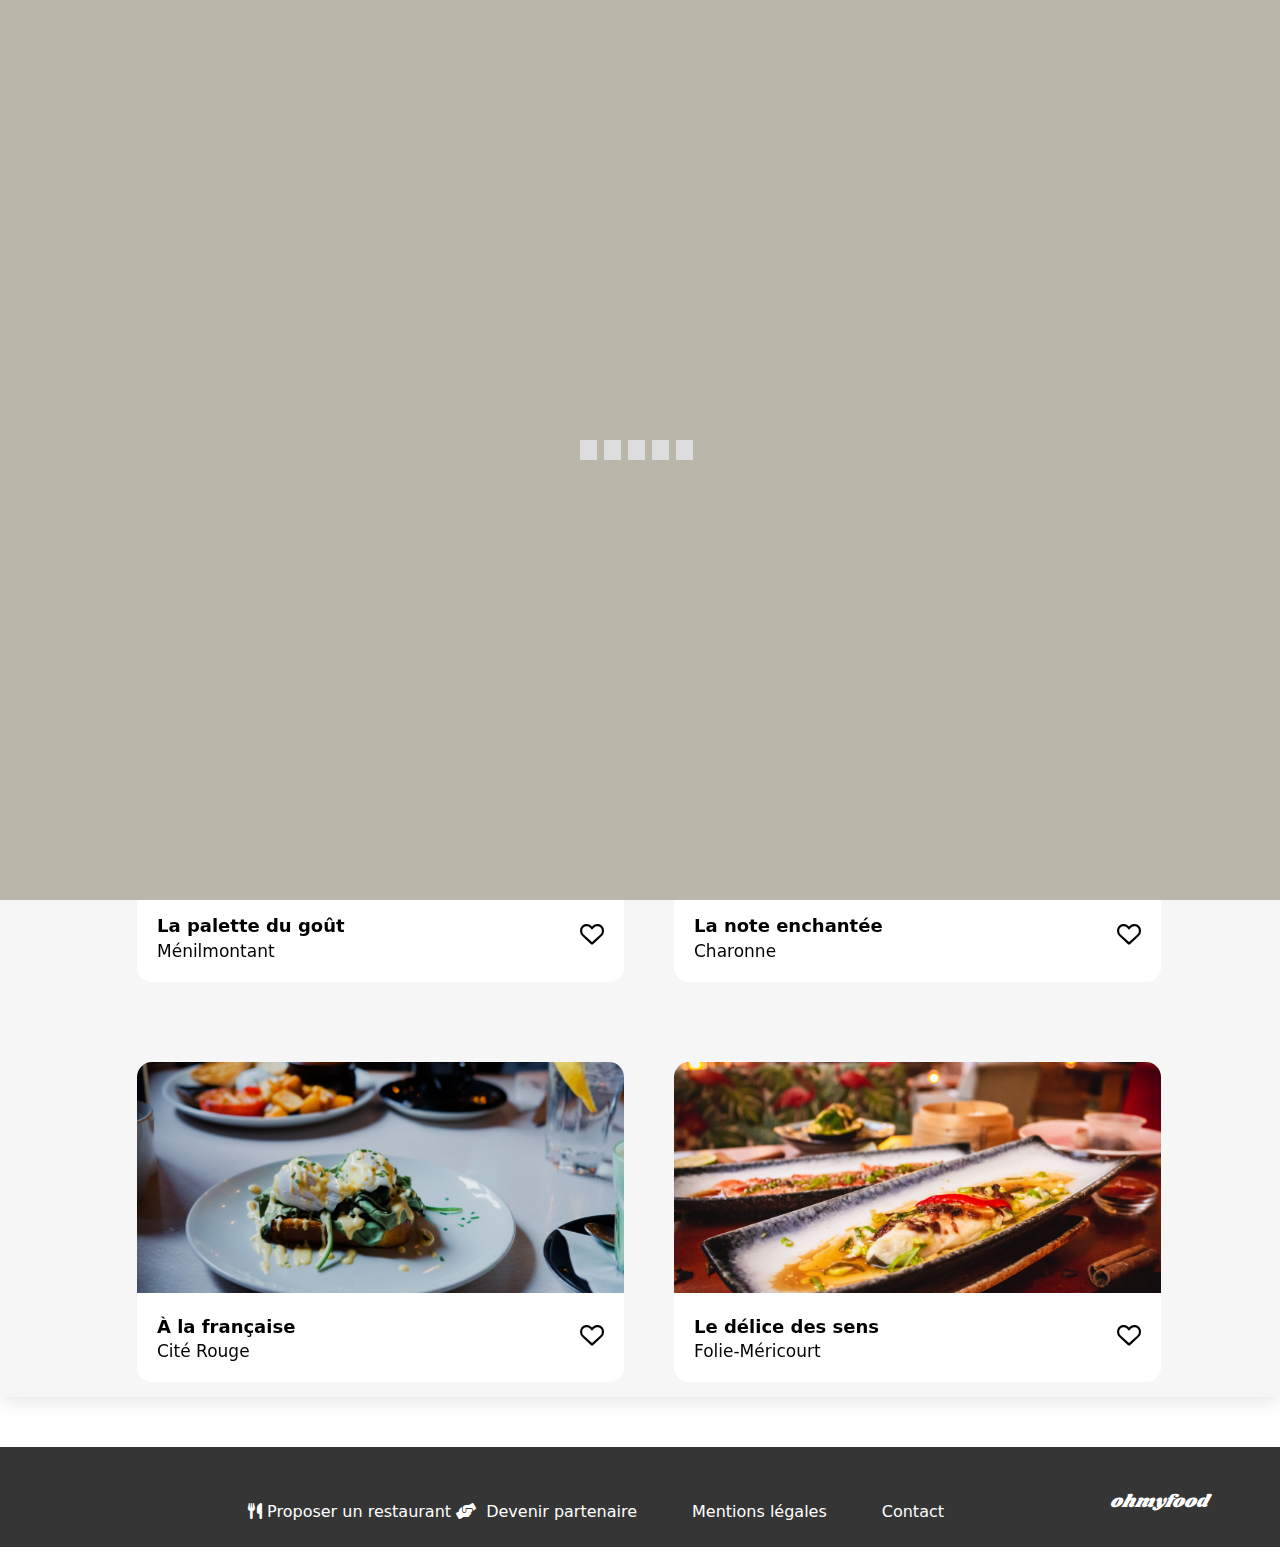
<file: index.html>
<!DOCTYPE html>
<html lang="fr">
    <head>
        <meta charset="UTF-8">
        <meta name="viewport" content="width=device-width, initial-scale=1.0">

        <title>Ohmyfood</title>
        <link rel="stylesheet" href="https://cdnjs.cloudflare.com/ajax/libs/font-awesome/6.0.0-beta3/css/all.min.css">
        
        <link rel="stylesheet" href="style/style.css">
    </head>
    <body>
        <div class="loader-wrapper">
            <div class="loader"></div>
          </div>
        <header>
         <section class="logo">
            <img src="images/logo/ohmyfood@2x.svg" alt="logo">
         </section>
         <section class="location">
           <h2> <i class="fa-solid fa-location-dot"></i>Paris, Belleville </h2> 
         </section>
        </header>
        <main class="first">
            <section class="info">
                <h1>Réservez le menu qui vous convient</h1>
                <p>Découvrez des restaurants d’exception, sélectionnés par nos soins.</p>
                <button>Explorer nos restaurants</button>
            </section>
            <section class="fonctionemment">
                <h1>Fonctionnement</h1>
                <div class="fonction-btn">
                <button><span>1</span><i class="fa-solid fa-mobile-screen-button"></i> Choisissez un restaurant</button>
                <button><span>2</span><i class="fa-solid fa-list"></i>Composez votre menu</button>
                <button><span>3</span><i class="fa-solid fa-store"></i>Dégustez au restaurant</button>
            </div>
            </section>
            <section class="restaurants">
                <h1>Restaurants</h1>
                <div class="card">
                <div class="click" onclick="window.location='la_palette_du_gout.html';">
                    
                        
                        <article >
                            <img src="images/restaurants/jay-wennington-N_Y88TWmGwA-unsplash.jpg" alt="La palette du goût"> 
                            <section class="new">
                                <h1>Nouveau</h1>
                            </section>
                            <section class="descript">
                        <section class="texting">
                            <h1>La palette du goût</h1>
                            <p>Ménilmontant </p>
                        </section>
                        <section class="coeur">
                            <input type="checkbox" id="coeurCheckbox1">
                            <label for="coeurCheckbox1" class="coeur-label" >
                                <i class="fa-solid fa-heart"></i>
                                <i class="fa-regular fa-heart "></i>
                            </label>
                        </section>
                            </section>
                        
                        
                    </article>
                </div>
                <div class="click" onclick="window.location='La_note_enchantée.html';">
                
                    
                        
                        <article >  
                            <img src="images/restaurants/stil-u2Lp8tXIcjw-unsplash.jpg" alt="La note enchantée">  
                            <section class="new">
                                <h1>Nouveau</h1>
                            </section>
                            <section class="descript">
                                <section class="texting">
                            <h1>La note enchantée</h1>
                            <p>Charonne</p>
                        </section>
                        <section class="coeur">
                            <input type="checkbox" id="coeurCheckbox2">
                            <label for="coeurCheckbox2" class="coeur-label" >
                                <i class="fa-solid fa-heart"></i>
                                <i class="fa-regular fa-heart"></i>   
                            </label>
                        </section>
                            </section>
                        
                    </article>
                </div>
               
                    <div class="click" onclick="window.location='a_la_française.html';">
                    
                    <article > 
                        <img src="images/restaurants/toa-heftiba-DQKerTsQwi0-unsplash.jpg" alt="À la française">
   
                        <section class="descript">
                            <section class="texting">
                            <h1>À la française</h1>
                            <p>Cité Rouge</p>
                        </section>
                        <section class="coeur">
                            <input type="checkbox" id="coeurCheckbox3">
                            <label for="coeurCheckbox3" class="coeur-label" >
                                <i class="fa-solid fa-heart"></i>
                                <i class="fa-regular fa-heart"></i>   
                            </label>
                        </section>
                        </section>
                    </article>
                </div>
            
                    <div class="click" onclick="window.location='Le_délice_des_sens.html';">
                    
                        
                   <article >  
                    <img src="images/restaurants/louis-hansel-shotsoflouis-qNBGVyOCY8Q-unsplash.jpg" alt="Le délice des sens">  
                    <section class="descript">
                        <section class="texting">
                            <h1>Le délice des sens</h1>
                            <p>Folie-Méricourt</p>
                        </section>
                        <section class="coeur">
                            <input type="checkbox" id="coeurCheckbox4">
                            <label for="coeurCheckbox4" class="coeur-label" >
                                <i class="fa-solid fa-heart"></i>
                                <i class="fa-regular fa-heart"></i>   
                            </label>
                        </section>
                    </section>
                    </article>
                </div>
            </div>
            </section>

        </main>
        <footer>
            <h1>ohmyfood</h1>
            <section class="footer-link">
            <a> <i class="fa-solid fa-utensils"></i>Proposer un restaurant</a>
            <a> <i class="fa-solid fa-handshake-angle"></i> Devenir partenaire</a>
            <a>Mentions légales</a>
            <a href="mailto:fouad.maouchi.96@gmail.com">Contact</a>
        </section>

        </footer>
    </body>
</html>
</file>
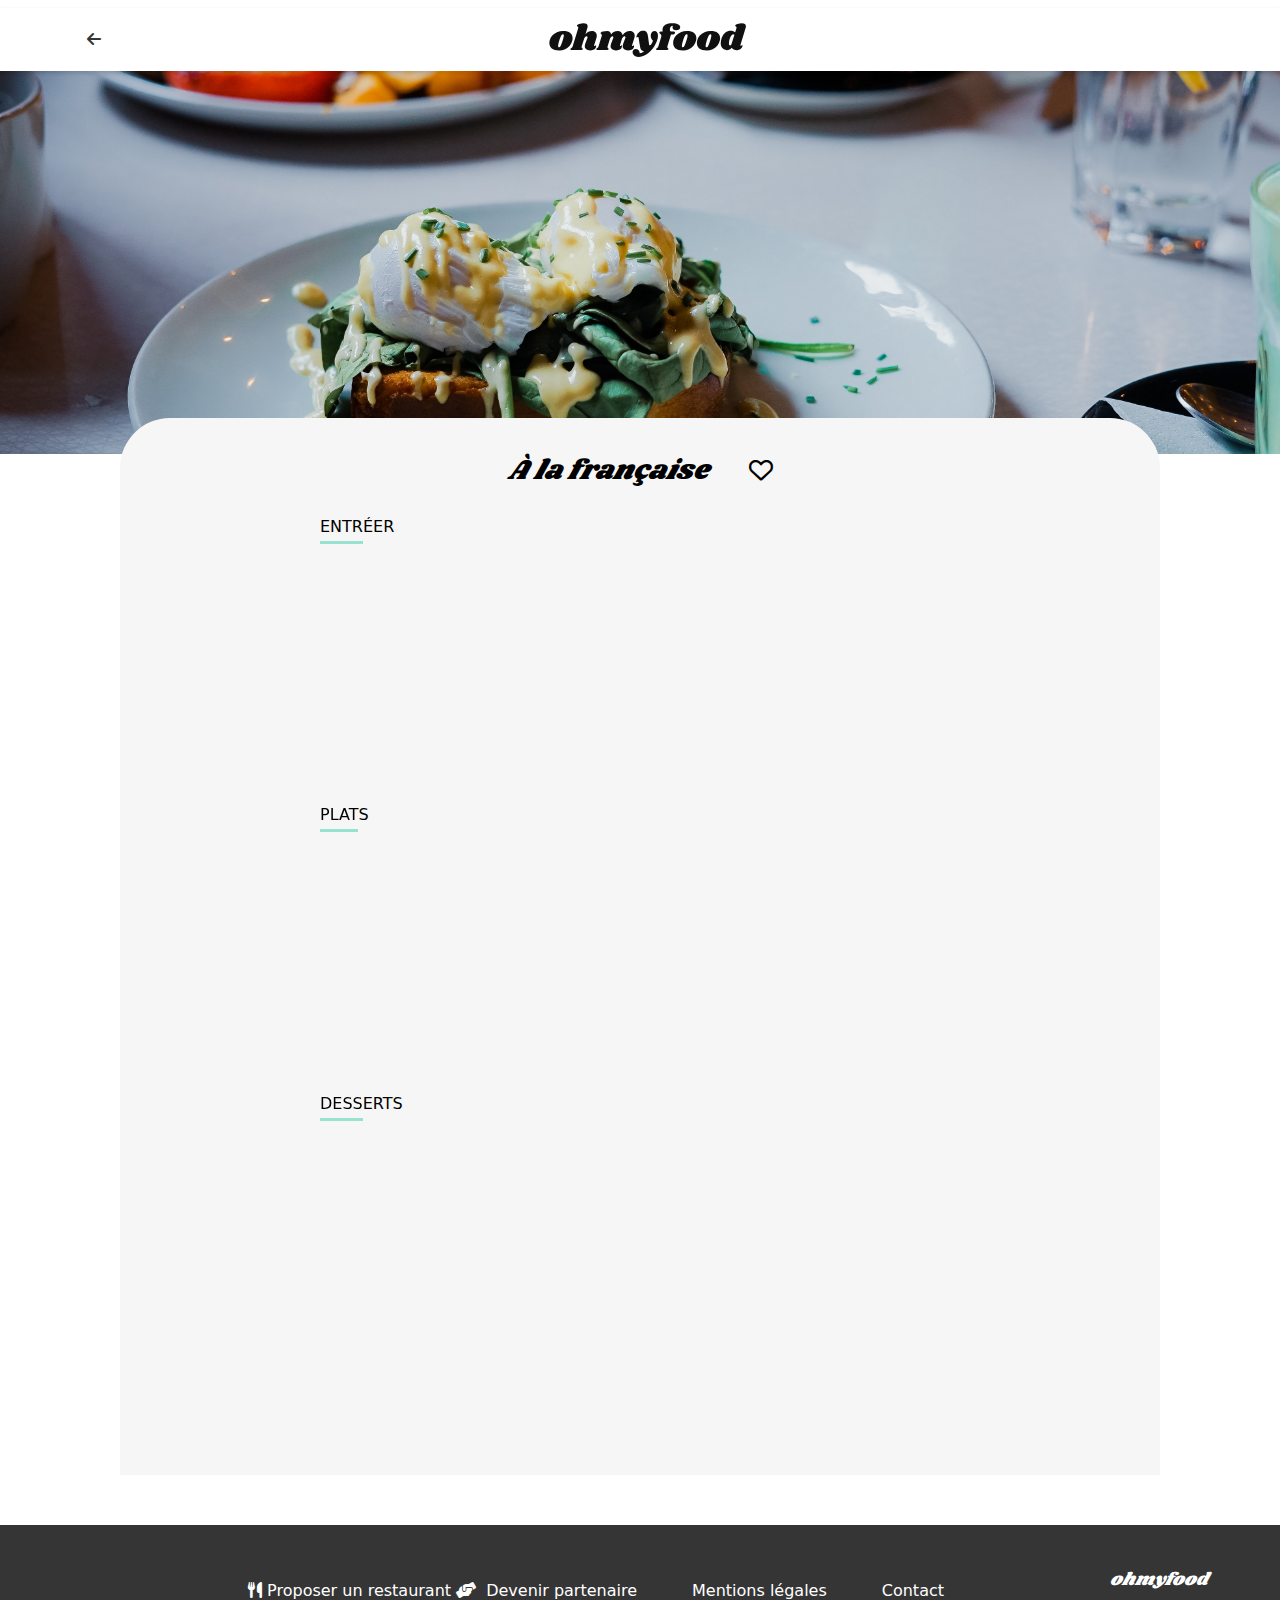
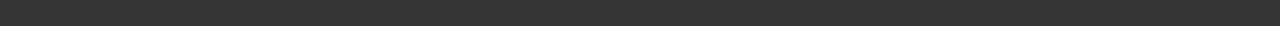
<file: a_la_française.html>
<!DOCTYPE html>
<html lang="fr">
    <head>
        <meta charset="UTF-8">
        <meta name="viewport" content="width=device-width, initial-scale=1.0">

        <title>À la française</title>
        <link rel="stylesheet" href="https://cdnjs.cloudflare.com/ajax/libs/font-awesome/6.0.0-beta3/css/all.min.css">
        <link rel="stylesheet" href="style/style.css">
    </head>
    <body>
        <header>
          <section class="logo">
            <a href="index.html"><i class="fa-solid fa-arrow-left"></i></a>
            <img src="images/logo/ohmyfood@2x.svg" alt="logo">
         </section>
         <section class="photo">
           <img src="images/restaurants/toa-heftiba-DQKerTsQwi0-unsplash.jpg" alt="photoo"> 
         </section>
        </header>
        <main class="menu">
          <section class="menu-name">
            <h1>À la française</h1>
            <div class="coeur">
              <input type="checkbox" id="coeurCheckbox3">
              <label for="coeurCheckbox3" class="coeur-label" >
                
                  <i class="fa-solid fa-heart"></i>
                  <i class="fa-regular fa-heart"></i>   
              </label>
            </div>
          </section>
            <section class="titree">
            <h2><span class="border"> ENTR</span>éer</h2>
            </section>
            <section class="plates">
                
              <article>
                
                <label for="menu-toggle" >
                  <input type="checkbox" id="menu-toggle">
                        <span class="texting">
                           <span class="h2text">Tartare de poulpe acidulé</span>
                            <span class="ptext">Aux zestes d'orange</span>
                        </span>
                        <span class="prix">
                            <span class="ptext">25€</span>
                            <span class="selected" id="selected1">
                                <i class="fa-solid fa-circle-check"></i>
                            </span>
                          
                    </span>
                </label>
            </article>
            
            
            
            
            
            <article>
                  
                  
                <label for="menu-toggle2">
                  <input type="checkbox" id="menu-toggle2">
                  <span class="texting">
                <span class="h2text">Velouté de légumes d'antan</span>
                <span class="ptext">Carotte, panais, topinambour</span>
              </span>
                <span class="prix" >
                <span class="ptext">35€ </span>
                <span class="selected" id="selected2">
                  <i class="fa-solid fa-circle-check"></i>
                </span>
              </span>
              
              
                </label>
              </article> 
              
                  <article>
                    
                 
                <label for="menu-toggle3">
                  <input type="checkbox" id="menu-toggle3">
                    <span class="texting">
                    <span class="h2text">Soupe à l'oignon</span>
                    <span class="ptext">Revisitée</span>
                </span>
                <span class="prix">
                    <span class="ptext">20€ </span>
                    <span class="selected" id="selected3">
                      <i class="fa-solid fa-circle-check"></i>
                    </span>
                </span>
                
                </label>
                  </article> 
            </section>
            <section class="titree">
              <h2><span class="border"> Plat</span>s</h2>
              </section>
            <section class="plates">
                
                 <article>
                  
                 
                <label for="menu-toggle4">
                  <input type="checkbox" id="menu-toggle4">
                  <span class="texting">
                  <span class="h2text">Coquilles Saint-Jacques</span>
                  <span class="ptext">Accompagnées d'une purée de panais</span>
                </span>
                <span class="prix">
                  <span class="ptext">40€</span>
                  <span class="selected" id="selected4">
                    <i class="fa-solid fa-circle-check"></i>
                  </span>
                </span>
                
                </label>
                </article> 
                <article>
                  
                 
                <label for="menu-toggle5">
                  <input type="checkbox" id="menu-toggle5">
                  <span class="texting">
                    <span class="h2text">Magret de canard</span>
                    <span class="ptext">Et parmentier de pommes de terre</span>
                  </span>
                  <span class="prix">
                    <span class="ptext">35€ </span>
                    <span class="selected" id="selected5" >
                      <i class="fa-solid fa-circle-check"></i>
                    </span>
                  </span>
                  
                </label>
                  </article> 
                  <article>
                    
                 
                <label for="menu-toggle6">
                  <input type="checkbox" id="menu-toggle6">
                    <span class="texting">
                    <span class="h2text">Pigeonneau d’Ille-et-Vilaine</span>
                    <span class="ptext">Sur son lit de gnocchis aux légumes</span>
                  </span>
                  <span class="prix">
                    <span class="ptext">44€</span>
                    <span class="selected" id="selected6" >
                      <i class="fa-solid fa-circle-check"></i>
                    </span>
                  </span>
                  
                </label>
                  </article> 
            </section>
            
            <section class="titree">
              <h2><span class="border"> Dess</span>erts</h2>
              </section>
            <section class="plates">
                
                    
                       <article>
                        
                 
                <label for="menu-toggle7">
                  <input type="checkbox" id="menu-toggle7">
                          <span class="texting">
                           <span class="h2text">Pétales de violettes glacés</span>
                             <span class="ptext">Et purée de noisettes</span>
                
                          </span>
                          <span class="prix">
                             <span class="ptext">18€</span>
                             <span class="selected" id="selected7" >
                              <i class="fa-solid fa-circle-check"></i>
                            </span>
                          </span>  
                          
                </label>
                        </article> 
                
                <article>
                  
                 
                <label for="menu-toggle8">
                  <input type="checkbox" id="menu-toggle8">
                  <span class="texting">
                    <span class="h2text">Fondant au chocolat</span>
                    <span class="ptext">Revisité</span>
                  </span>
                  <span class="prix">
                    <span class="ptext">22€</span>
                    <span class="selected" id="selected8" >
                      <i class="fa-solid fa-circle-check"></i>
                    </span>
                  </span> 
                  
                </label>
                  </article> 
                  <article>
                    
                 
                <label for="menu-toggle9">
                  <input type="checkbox" id="menu-toggle9">
                    <span class="texting">
                    <span class="h2text">Millefeuille croustillant</span>
                    <span class="ptext">Myrtilles et pâte d’amande</span>
                  </span>
                  <span class="prix">
                    <span class="ptext">23€</span>
                    <span class="selected" id="selected9" >
                      <i class="fa-solid fa-circle-check"></i>
                    </span>
                  </span>
                  
                  
                </label>
                  </article> 
                  <button>commander</button>
            </section>
            

        </main>
        <footer>
          <h1>ohmyfood</h1>
          <section class="footer-link">
          <a> <i class="fa-solid fa-utensils"></i>Proposer un restaurant</a>
          <a> <i class="fa-solid fa-handshake-angle"></i> Devenir partenaire</a>
          <a>Mentions légales</a>
          <a href="mailto:fouad.maouchi.96@gmail.com">Contact</a>

      </section>
        </footer>
    </body>
</html>
</file>
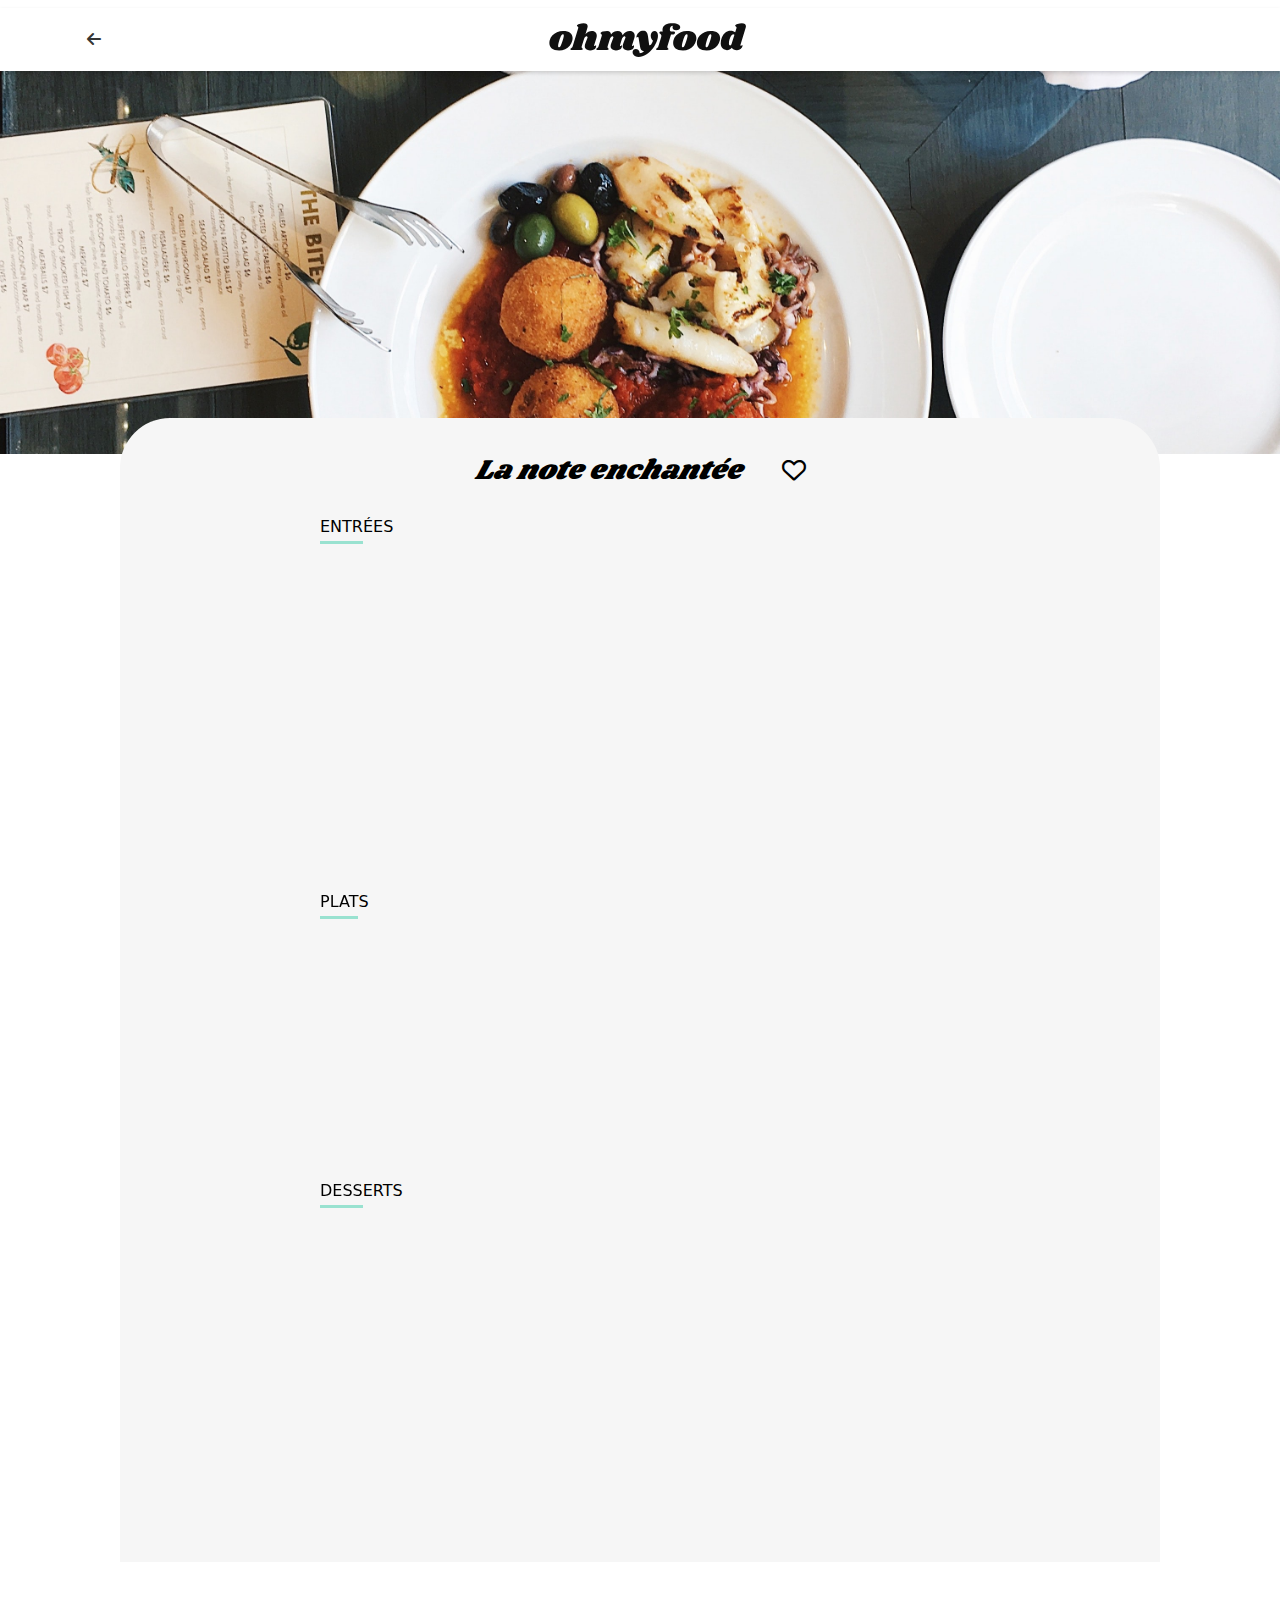
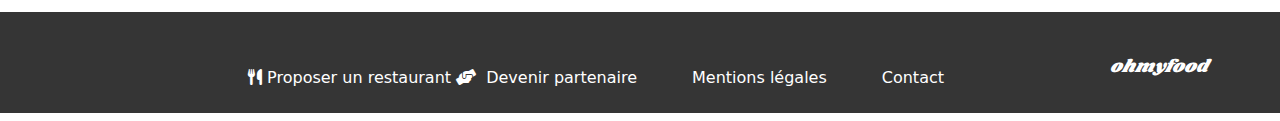
<file: La_note_enchantée.html>
<!DOCTYPE html>
<html lang="fr">
    <head>
        <meta charset="UTF-8">
        <meta name="viewport" content="width=device-width, initial-scale=1.0">

        <title>La Note enchantée</title>
        <link rel="stylesheet" href="https://cdnjs.cloudflare.com/ajax/libs/font-awesome/6.0.0-beta3/css/all.min.css">
        
        <link rel="stylesheet" href="style/style.css">
    </head>
    <body>
        <header>
          <section class="logo">
            <a href="index.html"><i class="fa-solid fa-arrow-left"></i></a>
            <img src="images/logo/ohmyfood@2x.svg" alt="logo">
         </section>
         <section class="photo">
           <img src="images/restaurants/stil-u2Lp8tXIcjw-unsplash.jpg" alt="photoo"> 
         </section>
        </header>
        <main class="menu">
          <section class="menu-name">
            <h1>La note enchantée</h1>
            <div class="coeur">
              <input type="checkbox" id="coeurCheckbox2">
              <label for="coeurCheckbox2" class="coeur-label" >
                  <i class="fa-solid fa-heart"></i>
                  <i class="fa-regular fa-heart"></i>   
              </label>
            </div>
          </section>
            <section class="titree">
            <h2><span class="border"> Entr</span>ées</h2>
            </section>
            <section class="plates">
                
                 <article>
                  
                 
                <label for="menu-toggle">
                  <input type="checkbox" id="menu-toggle">
                    <span class="texting">
                  <span class="h2text">Ravioles de foie gras</span>
                  <span class="ptext">Accompagnées de leur crème à la truffe</span>
                </span>
                  <span class="prix">
                  <span class="ptext">25€ </span>
                  <span class="selected" id="selected1" >
                    <i class="fa-solid fa-circle-check"></i>
                  </span>
                </span>
                
                </label>
                </article> 
                <article>
                  
                 
                <label for="menu-toggle2">
                  <input type="checkbox" id="menu-toggle2">
                  <span class="texting">
                <span class="h2text">Caviar osciètre</span>
                <span class="ptext">Sur blini à la farine de blé noir</span>
              </span>
                <span class="prix">
                <span class="ptext">35€ </span>
                <span class="selected" id="selected2">
                  <i class="fa-solid fa-circle-check"></i>
                </span>
              </span>
              
                </label>
              </article> 
              
                  <article>
                    
                 
                <label for="menu-toggle3">
                  <input type="checkbox" id="menu-toggle3">
                    <span class="texting">
                    <span class="h2text">Homard et espuma de potiron</span>
                    <span class="ptext">Marinés aux zestes d'orange</span>
                </span>
                <span class="prix">
                    <span class="ptext">20€ </span>
                    <span class="selected" id="selected3" >
                      <i class="fa-solid fa-circle-check"></i>
                    </span>
                </span>
                
                </label>
                  </article> 
                  <article>
                    
                 
                <label for="menu-toggle4">
                  <input type="checkbox" id="menu-toggle4">
                    <span class="texting">
                    <span class="h2text">Foie gras de canard cuit entier</span>
                    <span class="ptext">Confiture de figue et pain toasté</span>
                </span>
                <span class="prix">
                    <span class="ptext">35€ </span>
                    <span class="selected" id="selected4" >
                      <i class="fa-solid fa-circle-check"></i>
                    </span>
                </span>
                
                </label>
                  </article> 
            </section>
            <section class="titree">
              <h2><span class="border"> Plat</span>s</h2>
              </section>
            <section class="plates">
                
                 <article>
                  
                 
                <label for="menu-toggle5">
                  <input type="checkbox" id="menu-toggle5">
                  <span class="texting">
                  <span class="h2text">Noix de coquilles Saint-Jacques</span>
                  <span class="ptext">Sur lit de purée de céleri-rave</span>
                </span>
                <span class="prix">
                  <span class="ptext">40€</span>
                  <span class="selected" id="selected5">
                    <i class="fa-solid fa-circle-check"></i>
                  </span>
                </span>
                
                </label>
                </article> 
                <article>
                 
                <label for="menu-toggle6">
                  <input type="checkbox" id="menu-toggle6">
                  <span class="texting">
                    <span class="h2text">Langoustine poêlée</span>
                    <span class="ptext">Purée de patate douce</span>
                  </span>
                  <span class="prix">
                    <span class="ptext">35€ </span>
                    <span class="selected" id="selected6">
                      <i class="fa-solid fa-circle-check"></i>
                    </span>
                  </span>
                  
                </label>
                  </article> 
                  <article>
                    
                 
                <label for="menu-toggle7">
                  <input type="checkbox" id="menu-toggle7">
                    <span class="texting">
                    <span class="h2text">Mijoté de queue de bœuf</span>
                    <span class="ptext">Et riz sauvage aux zestes de citron</span>
                  </span>
                  <span class="prix">
                    <span class="ptext">44€</span>
                    <span class="selected" id="selected7">
                      <i class="fa-solid fa-circle-check"></i>
                    </span>
                  </span>
                  
                </label>
                  </article> 
            </section>
            
            <section class="titree">
              <h2><span class="border"> Dess</span>erts</h2>
              </section>
            <section class="plates">
                
                    
                       <article>
                       
                 
                <label for="menu-toggle8">
                  <input type="checkbox" id="menu-toggle8">
                          <span class="texting">
                           <span class="h2text">Macaron noisette et chocolat</span>
                             <span class="ptext">Glace au caramel brun et sel de Guérande</span>
                
                          </span>
                          <span class="prix">
                             <span class="ptext">18€</span>
                             <span class="selected" id="selected8">
                              <i class="fa-solid fa-circle-check"></i>
                            </span> 
                          </span> 
                          
                </label>
                        </article> 
                
                <article>
                 
                 
                <label for="menu-toggle9">
                  <input type="checkbox" id="menu-toggle9">
                  <span class="texting">
                    <span class="h2text">Baba au rhum revisité</span>
                    <span class="ptext">Avec son coulis de citron</span>
                  </span>
                  <span class="prix">
                    <span class="ptext">22€</span>
                    <span class="selected"  id="selected9">
                      <i class="fa-solid fa-circle-check"></i>
                    </span>
                  </span> 
                  
                </label>
                  </article> 
                  <article>
                   
                 
                    <label for="menu-toggle10">
                      <input type="checkbox" id="menu-toggle10">
                    <span class="texting">
                    <span class="h2text">Tarte au citron meringuée</span>
                    <span class="ptext">Déstructurée</span>
                  </span>
                  <span class="prix">
                    <span class="ptext">23€</span>
                    <span class="selected" id="selected10" >
                      <i class="fa-solid fa-circle-check"></i>
                    </span>
                  </span>
                  
                    </label>
                  </article> 
                  <button>commander</button>
            </section>
            

        </main>
        <footer>
          <h1>ohmyfood</h1>
          <section class="footer-link">
          <a> <i class="fa-solid fa-utensils"></i>Proposer un restaurant</a>
          <a> <i class="fa-solid fa-handshake-angle"></i> Devenir partenaire</a>
          <a>Mentions légales</a>
          <a href="mailto:fouad.maouchi.96@gmail.com">Contact</a>

      </section>
        </footer>
    </body>
</html>
</file>
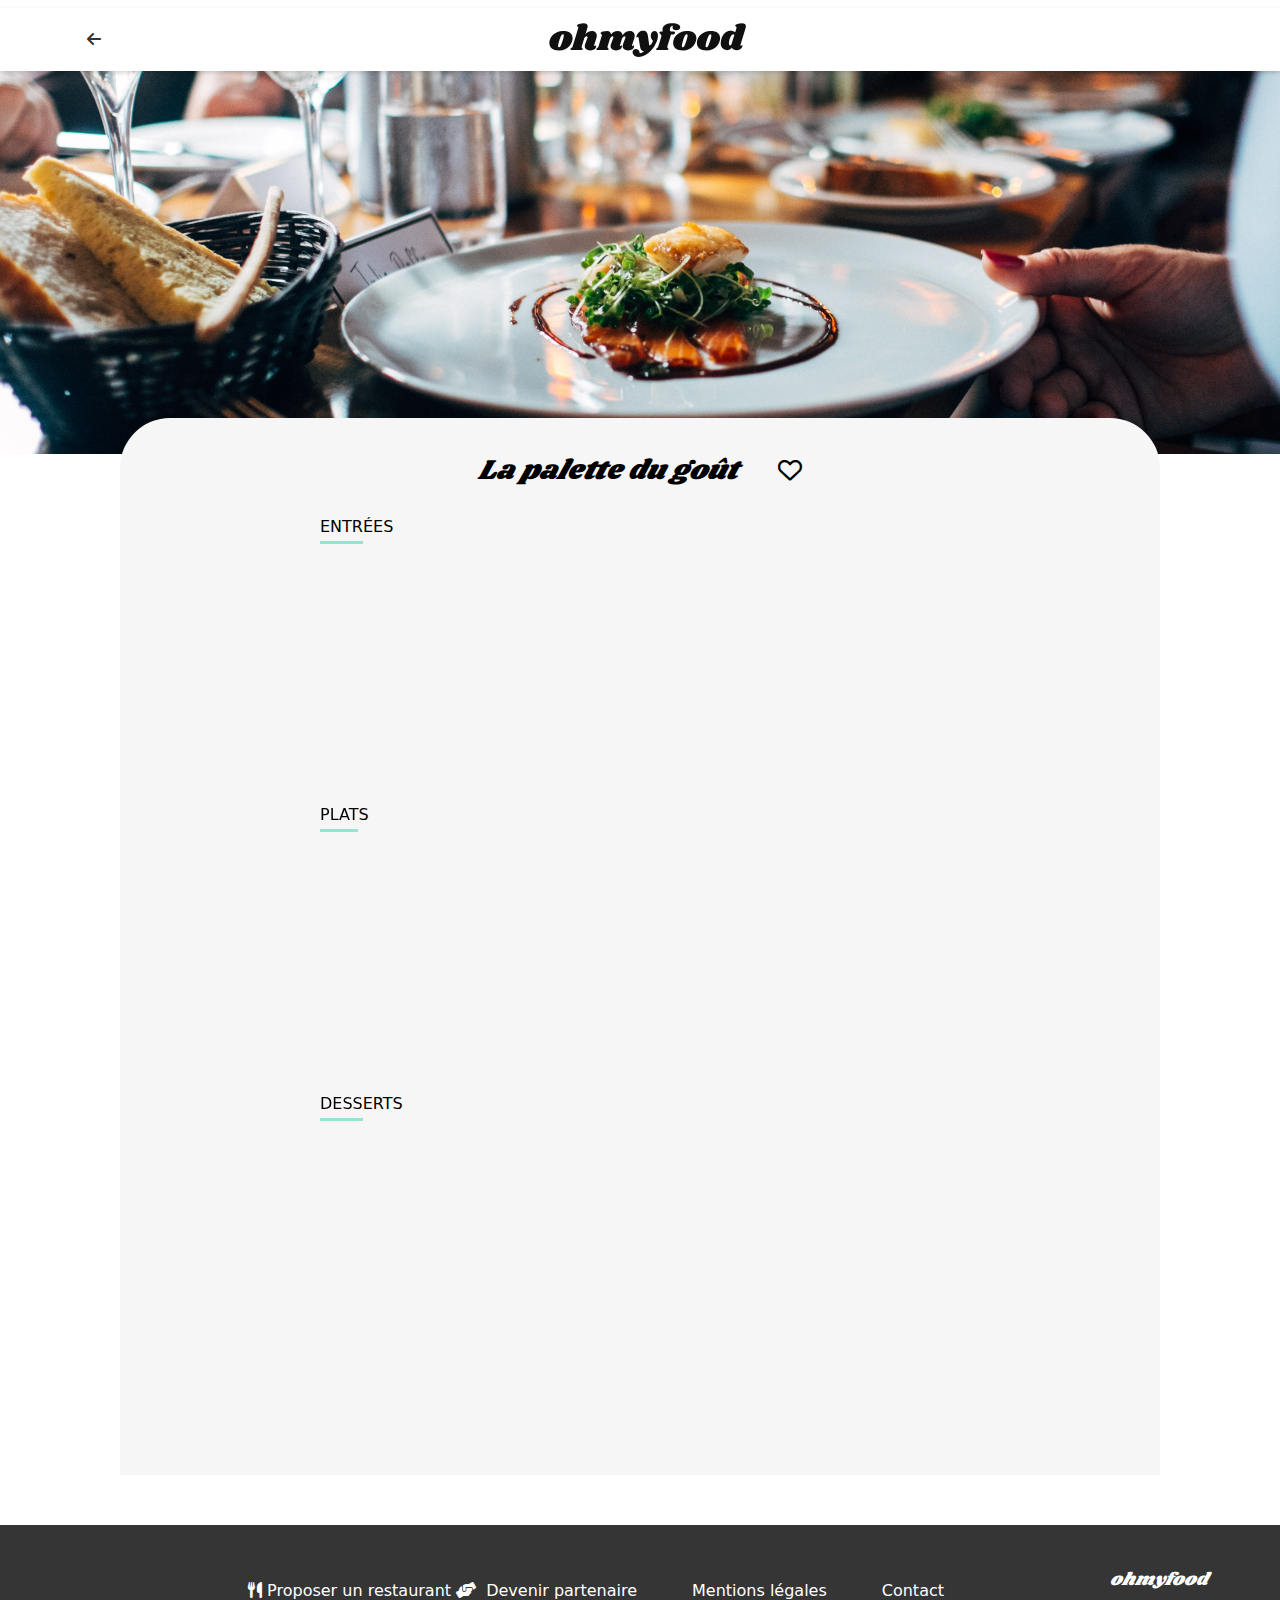
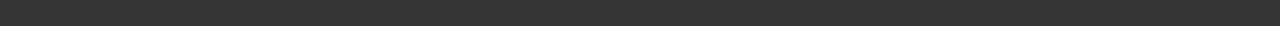
<file: la_palette_du_gout.html>
<!DOCTYPE html>
<html lang="fr">
    <head>
        <meta charset="UTF-8">
        <meta name="viewport" content="width=device-width, initial-scale=1.0">

        <title>La palette du goût        </title>
        <link rel="stylesheet" href="https://cdnjs.cloudflare.com/ajax/libs/font-awesome/6.0.0-beta3/css/all.min.css">
        <link rel="stylesheet" href="style/style.css">
    </head>
    <body>
        <header>
          <section class="logo">
            <a href="index.html"><i class="fa-solid fa-arrow-left"></i></a>
            <img src="images/logo/ohmyfood@2x.svg" alt="logo">
         </section>
         <section class="photo">
           <img src="images/restaurants/jay-wennington-N_Y88TWmGwA-unsplash.jpg" alt="photoo"> 
         </section>
        </header>
        <main class="menu">
          <section class="menu-name">
            <h1>La palette du goût</h1>
            <div class="coeur">
              <input type="checkbox" id="coeurCheckbox1">
              <label for="coeurCheckbox1" class="coeur-label" >
                  <i class="fa-solid fa-heart"></i>
                  <i class="fa-regular fa-heart "></i>
              </label>
            </div>
          </section>
            <section class="titree" >
            <h2><span class="border"> Entr</span>ées</h2>
            </section>
            <section class="plates">
              <article>
              
                 
                <label for="menu-toggle"> 
                  <input type="checkbox" id="menu-toggle">
                  <span class="texting">
                    <span class="h2text">Fricassée d'escargots</span>
                    <span class="ptext">Au piment d'Espelette </span>
                  </span>
                
              
                <span class="prix">
                <span class="ptext">25€ </span>
                <span class="selected" id="selected1" >
                  <i class="fa-solid fa-circle-check"></i>
                </span>
  
              </span> 
              
               </label> 
              </article>
                <article>
                  
                  <label for="menu-toggle2">
                    <input type="checkbox" id="menu-toggle2">
                    <span class="texting">
                  <span class="h2text">Foie gras de canard mi-cuit</span>
                <span class="ptext">Et ses copeaux de truffe noire</span>
                  </span>
                <span class="prix">
                <span class="ptext">35€ </span>
                <span class="selected"  id="selected2">
                  <i class="fa-solid fa-circle-check"></i>
                </span>
              </span>
              
            </label>

              </article> 
              
              <article>
                  
                  
                <label for="menu-toggle3">
                  <input type="checkbox" id="menu-toggle3">
                  <span class="texting">
                <span class="h2text">Œuf au plat</span>
                <span class="ptext">Assaisonné à la truffe sur lit de caviar                </span>
              </span>
                <span class="prix" >
                <span class="ptext">20€ </span>
                <span class="selected" id="selected3">
                  <i class="fa-solid fa-circle-check"></i>
                </span>
              </span>
              
              
                </label>
              </article> 
              
                  
            </section>
            <section class="titree">
              <h2><span class="border"> Plat</span>s</h2>
              </section>
            <section class="plates">
                
                 <article>
                  
                 
                <label for="menu-toggle4">
                  <input type="checkbox" id="menu-toggle4">
                  <span class="texting">
                  <span class="h2text">Filet de bœuf aux herbes</span>
                  <span class="ptext">Accompagné de sa ribambelle de légumes</span>
                </span>
                <span class="prix">
                  <span class="ptext">40€</span>
                  <span class="selected" id="selected4">
                    <i class="fa-solid fa-circle-check"></i>
                  </span>
                </span>
                
                </label>
                </article> 
                <article>
                  
                 
                <label for="menu-toggle5">
                  <input type="checkbox" id="menu-toggle5">
                  <span class="texting">
                    <span class="h2text">Parmentier de queue de bœuf</span>
                    <span class="ptext">À la truffe noire sur sa purée de panais</span>
                  </span>
                  <span class="prix">
                    <span class="ptext">35€ </span>
                    <span class="selected" id="selected5" >
                      <i class="fa-solid fa-circle-check"></i>
                    </span>
                  </span>
                  
                </label>
                  </article> 
                  <article>
                    
                 
                <label for="menu-toggle6">
                  <input type="checkbox" id="menu-toggle6">
                    <span class="texting">
                    <span class="h2text">Filet de turbot</span>
                    <span class="ptext">Aux agrumes</span>
                  </span>
                  <span class="prix">
                    <span class="ptext">44€</span>
                    <span class="selected" id="selected6" >
                      <i class="fa-solid fa-circle-check"></i>
                    </span>
                  </span>
                  
                </label>
                  </article> 
            </section>
            
            <section class="titree">
              <h2><span class="border"> Dess</span>erts</h2>
              </section>
            <section class="plates">
                
                    
                       <article>
                        
                 
                <label for="menu-toggle7">
                  <input type="checkbox" id="menu-toggle7">
                          <span class="texting">
                           <span class="h2text">Paris-Brest</span>
                             <span class="ptext">Revisité</span>
                
                          </span>
                          <span class="prix">
                             <span class="ptext">18€</span>
                             <span class="selected" id="selected7" >
                              <i class="fa-solid fa-circle-check"></i>
                            </span>
                          </span>  
                          
                </label>
                        </article> 
                
                <article>
                  
                 
                <label for="menu-toggle8">
                  <input type="checkbox" id="menu-toggle8">
                  <span class="texting">
                    <span class="h2text">Macaron au chocolat d'exception                     </span>
                    <span class="ptext">Et glace à la vanille de Madagascar                    </span>
                  </span>
                  <span class="prix">
                    <span class="ptext">22€</span>
                    <span class="selected" id="selected8" >
                      <i class="fa-solid fa-circle-check"></i>
                    </span>
                  </span> 
                  
                </label>
                  </article> 
                  <article>
                    
                 
                <label for="menu-toggle9">
                  <input type="checkbox" id="menu-toggle9">
                    <span class="texting">
                    <span class="h2text">Mousse au chocolat </span>
                    <span class="ptext">Au piment d'Espelette et à la truffe noire</span>
                  </span>
                  <span class="prix">
                    <span class="ptext">23€</span>
                    <span class="selected" id="selected9" >
                      <i class="fa-solid fa-circle-check"></i>
                    </span>
                  </span>
                  
                  
                </label>
                  </article> 
                  <button>commander</button>
            </section>
            

        </main>
        <footer>
          <h1>ohmyfood</h1>
          <section class="footer-link">
          <a> <i class="fa-solid fa-utensils"></i>Proposer un restaurant</a>
          <a> <i class="fa-solid fa-handshake-angle"></i> Devenir partenaire</a>
          <a>Mentions légales</a>
          <a href="mailto:fouad.maouchi.96@gmail.com">Contact</a>

      </section>
        </footer>
    </body>
</html>
</file>
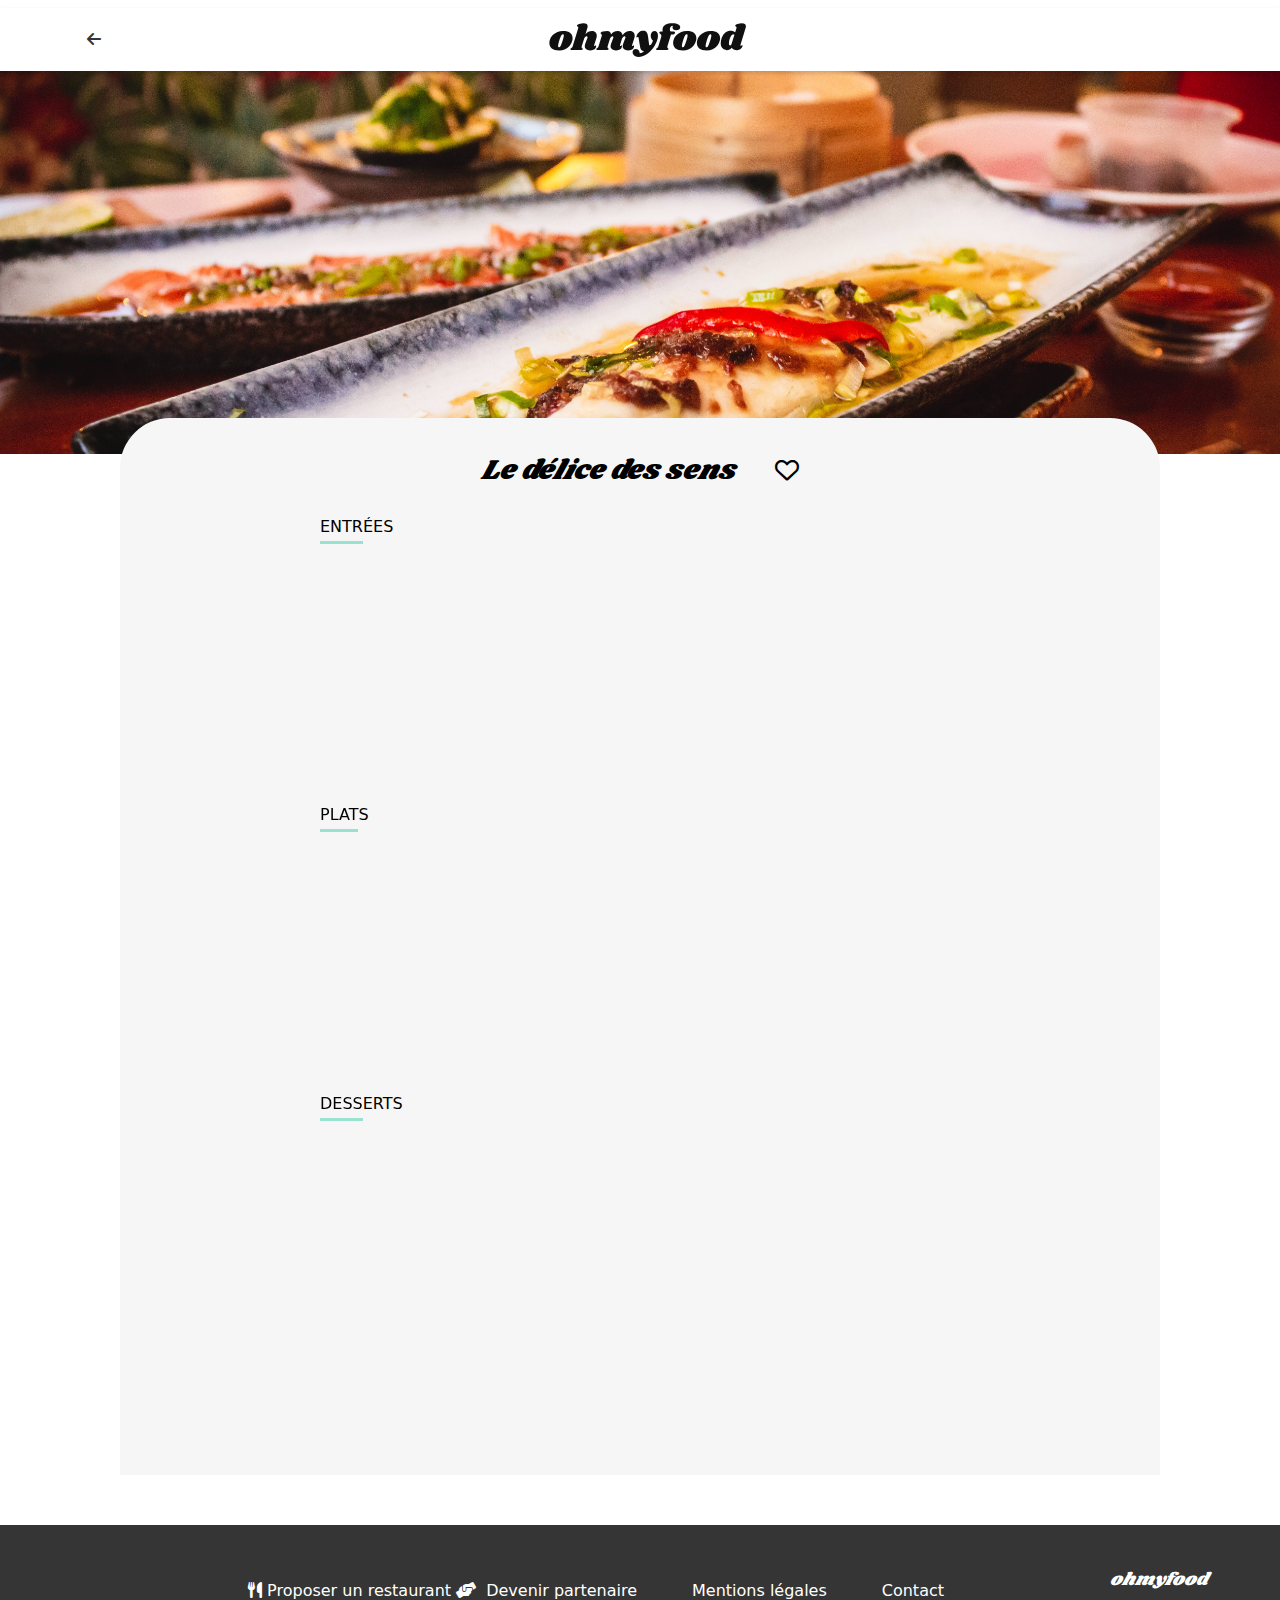
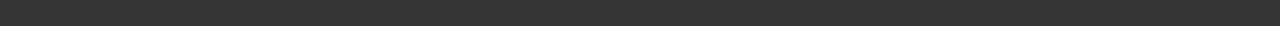
<file: Le_délice_des_sens.html>
<!DOCTYPE html>
<html lang="fr">
    <head>
        <meta charset="UTF-8">
        <meta name="viewport" content="width=device-width, initial-scale=1.0">

        <title>Le délice des sens</title>
        <link rel="stylesheet" href="https://cdnjs.cloudflare.com/ajax/libs/font-awesome/6.0.0-beta3/css/all.min.css">
        <link rel="stylesheet" href="style/style.css">
    </head>
    <body>
        <header>
          <section class="logo">
            <a href="index.html"><i class="fa-solid fa-arrow-left"></i></a>
            <img src="images/logo/ohmyfood@2x.svg" alt="logo">
         </section>
         <section class="photo">
           <img src="images/restaurants/louis-hansel-shotsoflouis-qNBGVyOCY8Q-unsplash.jpg" alt="photoo"> 
         </section>
        </header>
        <main class="menu">
          <section class="menu-name">
            <h1>Le délice des sens</h1>
            <div class="coeur">
              <input type="checkbox" id="coeurCheckbox4">
              <label for="coeurCheckbox4" class="coeur-label" >
                  <i class="fa-solid fa-heart"></i>
                  <i class="fa-regular fa-heart"></i>   
              </label>
            </div>
          </section>
            <section class="titree">
            <h2><span class="border"> Entr</span>ées</h2>
            </section>
            <section class="plates">
                
              <article>
              
                 
                <label for="menu-toggle"> 
                  <input type="checkbox" id="menu-toggle">
                  <span class="texting">
                    <span class="h2text">Tartare de thon</span>
                    <span class="ptext">Assaisonné au yuzu</span>
                  </span>
                
              
                <span class="prix">
                <span class="ptext">25€ </span>
                <span class="selected" id="selected1" >
                  <i class="fa-solid fa-circle-check"></i>
                </span>
  
              </span> 
              
               </label> 
              </article>
                <article>
                  
                  <label for="menu-toggle2">
                    <input type="checkbox" id="menu-toggle2">
                    <span class="texting">
                  <span class="h2text">Bouchée de homard croustillant</span>
                <span class="ptext">Et sa farandole de petits légumes</span>
                  </span>
                <span class="prix">
                <span class="ptext">35€ </span>
                <span class="selected"  id="selected2">
                  <i class="fa-solid fa-circle-check"></i>
                </span>
              </span>
              
            </label>

              </article> 
              
              <article>
                  
                  
                <label for="menu-toggle3">
                  <input type="checkbox" id="menu-toggle3">
                  <span class="texting">
                <span class="h2text">Velouté de cèpes</span>
                <span class="ptext">Aux truffes</span>
              </span>
                <span class="prix" >
                <span class="ptext">20€ </span>
                <span class="selected" id="selected3">
                  <i class="fa-solid fa-circle-check"></i>
                </span>
              </span>
              
              
                </label>
              </article> 
              
                  
            </section>
            <section class="titree">
              <h2><span class="border"> Plat</span>s</h2>
              </section>
            <section class="plates">
                
                 <article>
                  
                 
                <label for="menu-toggle4">
                  <input type="checkbox" id="menu-toggle4">
                  <span class="texting">
                  <span class="h2text">Poulet rôti aux herbes de Provence</span>
                  <span class="ptext">Et sa crème de truffe</span>
                </span>
                <span class="prix">
                  <span class="ptext">40€</span>
                  <span class="selected" id="selected4">
                    <i class="fa-solid fa-circle-check"></i>
                  </span>
                </span>
                
                </label>
                </article> 
                <article>
                  
                 
                <label for="menu-toggle5">
                  <input type="checkbox" id="menu-toggle5">
                  <span class="texting">
                    <span class="h2text">Langouste rôtie</span>
                    <span class="ptext">Et ses légumes de saison</span>
                  </span>
                  <span class="prix">
                    <span class="ptext">35€ </span>
                    <span class="selected" id="selected5" >
                      <i class="fa-solid fa-circle-check"></i>
                    </span>
                  </span>
                  
                </label>
                  </article> 
                  <article>
                    
                 
                <label for="menu-toggle6">
                  <input type="checkbox" id="menu-toggle6">
                    <span class="texting">
                    <span class="h2text">Côte de bœuf Angus</span>
                    <span class="ptext">Et sa purée de panais</span>
                  </span>
                  <span class="prix">
                    <span class="ptext">44€</span>
                    <span class="selected" id="selected6" >
                      <i class="fa-solid fa-circle-check"></i>
                    </span>
                  </span>
                  
                </label>
                  </article> 
            </section>
            
            <section class="titree">
              <h2><span class="border"> Dess</span>erts</h2>
              </section>
            <section class="plates">
                
                    
                       <article>
                        
                 
                <label for="menu-toggle7">
                  <input type="checkbox" id="menu-toggle7">
                          <span class="texting">
                           <span class="h2text">Farandole de desserts</span>
                             <span class="ptext">Du chef</span>
                
                          </span>
                          <span class="prix">
                             <span class="ptext">18€</span>
                             <span class="selected" id="selected7" >
                              <i class="fa-solid fa-circle-check"></i>
                            </span>
                          </span>  
                          
                </label>
                        </article> 
                
                <article>
                  
                 
                <label for="menu-toggle8">
                  <input type="checkbox" id="menu-toggle8">
                  <span class="texting">
                    <span class="h2text">Crème brulée</span>
                    <span class="ptext">Revisitée</span>
                  </span>
                  <span class="prix">
                    <span class="ptext">22€</span>
                    <span class="selected" id="selected8" >
                      <i class="fa-solid fa-circle-check"></i>
                    </span>
                  </span> 
                  
                </label>
                  </article> 
                  <article>
                    
                 
                <label for="menu-toggle9">
                  <input type="checkbox" id="menu-toggle9">
                    <span class="texting">
                    <span class="h2text">Tiramisu</span>
                    <span class="ptext">À la noisette</span>
                  </span>
                  <span class="prix">
                    <span class="ptext">23€</span>
                    <span class="selected" id="selected9" >
                      <i class="fa-solid fa-circle-check"></i>
                    </span>
                  </span>
                  
                  
                </label>
                  </article> 
                  <button>commander</button>
            </section>
            

        </main>
        <footer>
          <h1>ohmyfood</h1>
          <section class="footer-link">
          <a> <i class="fa-solid fa-utensils"></i>Proposer un restaurant</a>
          <a> <i class="fa-solid fa-handshake-angle"></i> Devenir partenaire</a>
          <a>Mentions légales</a>
          <a href="mailto:fouad.maouchi.96@gmail.com">Contact</a>

      </section>
        </footer>
    </body>
</html>
</file>
<file: style/style.css>
@import url("https://fonts.googleapis.com/css2?family=Shrikhand&display=swap");
:root {
  --primair-color:#9356DC;
  --secondair-color:#FF79DA;
  --tertiaire-color:#99E2D0;
}

img {
  width: 100%;
  height: auto;
  max-width: 100%;
  max-height: 100%;
  height: 231px;
}

h1 {
  line-height: 28.13px;
  font-family: system-ui, -apple-system, BlinkMacSystemFont, "Segoe UI", Roboto, Oxygen, Ubuntu, Cantarell, "Open Sans", "Helvetica Neue", sans-serif;
  font-size: 24px;
  font-weight: 700;
}

p {
  line-height: 21.09px;
  font-family: system-ui, -apple-system, BlinkMacSystemFont, "Segoe UI", Roboto, Oxygen, Ubuntu, Cantarell, "Open Sans", "Helvetica Neue", sans-serif;
  font-size: 18px;
  font-weight: 300;
}

body, html {
  font-family: system-ui, -apple-system, BlinkMacSystemFont, "Segoe UI", Roboto, Oxygen, Ubuntu, Cantarell, "Open Sans", "Helvetica Neue", sans-serif;
}
body .loader-wrapper, html .loader-wrapper {
  position: fixed;
  margin: 0px;
  top: 0;
  left: 0;
  width: 100%;
  height: 100%;
  background-color: #bbb6aa;
  display: flex;
  justify-content: center;
  align-items: center;
  z-index: 9999;
  animation: hideLoader 3s linear forwards;
}
body .loader, html .loader {
  display: block;
  width: 120px;
  height: 20px;
  -webkit-mask: linear-gradient(90deg, #000 70%, rgba(0, 0, 0, 0) 0) 0/20%;
  background: linear-gradient(#000 0 0, #000 120%) 0/0% no-repeat, #ddd;
  animation: l4 3s steps(6);
}
@keyframes l4 {
  99% {
    background-size: 100%;
  }
  100% {
    display: none;
  }
}
@keyframes hideLoader {
  0% {
    opacity: 1;
  }
  100% {
    display: none;
    opacity: 0;
    z-index: -1;
    background-color: white;
  }
}
body header, html header {
  display: flex;
  flex-direction: column;
  justify-content: center;
  text-align: center;
}
body header .logo, html header .logo {
  display: flex;
  height: 63px;
  width: 100%;
  align-items: center;
  justify-content: center;
  box-shadow: 0px 2px 4px 0px rgba(0, 0, 0, 0.1490196078);
  z-index: 2;
}
body header .logo img, html header .logo img {
  width: 197px;
  height: 36px;
}
body header .logo a, html header .logo a {
  margin-right: 60px;
  margin-left: -60px;
  color: #353535;
}
body header .location, html header .location {
  background-color: #EAEAEA;
  font-family: system-ui, -apple-system, BlinkMacSystemFont, "Segoe UI", Roboto, Oxygen, Ubuntu, Cantarell, "Open Sans", "Helvetica Neue", sans-serif;
  color: #353535;
  height: 50px;
  font-size: 13px;
  line-height: 18.75px;
  box-shadow: 0px 4px 4px 0px rgba(0, 0, 0, 0.2509803922);
  z-index: 1;
}
body header .location i, html header .location i {
  padding-right: 12px;
}
body .info, html .info {
  background-color: #F6F6F6;
  display: flex;
  flex-direction: column;
  align-items: center;
  text-align: center;
  padding: 25px;
}
body .info p, html .info p {
  color: #353535;
}
body .info h1, html .info h1 {
  width: 275px;
}
body .info button, html .info button {
  color: white;
  font-family: system-ui, -apple-system, BlinkMacSystemFont, "Segoe UI", Roboto, Oxygen, Ubuntu, Cantarell, "Open Sans", "Helvetica Neue", sans-serif;
  font-size: 16px;
  font-weight: 500;
  border: 0px;
  border-radius: 25px;
  padding: 10px 20px 10px 20px;
  margin-top: 15px;
  margin-bottom: 15px;
  background-image: linear-gradient(to bottom, #FF79DA, #9356DC);
  filter: drop-shadow(0px 4px 10px rgba(0, 0, 0, 0.25));
}
body .info button:hover, html .info button:hover {
  background-image: linear-gradient(to bottom, #FF94E5, #A979E5);
  filter: drop-shadow(0px 6px 12px rgba(0, 0, 0, 0.4));
}
body .fonctionemment, html .fonctionemment {
  width: 100%;
  display: flex;
  flex-direction: column;
  justify-content: center;
}
body .fonctionemment .fonction-btn, html .fonctionemment .fonction-btn {
  width: 100%;
  flex-direction: column;
}
body .fonctionemment .fonction-btn button, html .fonctionemment .fonction-btn button {
  display: flex;
  justify-content: flex-start;
  align-items: center;
  font-family: system-ui, -apple-system, BlinkMacSystemFont, "Segoe UI", Roboto, Oxygen, Ubuntu, Cantarell, "Open Sans", "Helvetica Neue", sans-serif;
  font-size: 16px;
  font-weight: 550;
  color: black;
  background-color: #F6F6F6;
  width: 90%;
  border: 0px;
  border-radius: 25px;
  padding: 20px;
  margin: 20px;
  filter: drop-shadow(0px 4px 10px rgba(0, 0, 0, 0.25));
}
body .fonctionemment .fonction-btn button span, html .fonctionemment .fonction-btn button span {
  background-color: var(--primair-color);
  border: 0px;
  border-radius: 100%;
  padding: 15px;
  margin-left: -35px;
  margin-right: 90px;
  color: white;
}
body .fonctionemment .fonction-btn button i, html .fonctionemment .fonction-btn button i {
  width: 18px;
  height: 17.91px;
  margin-left: -60px;
  margin-right: 30px;
  font-size: 18px;
  color: #7E7E7E;
}
body .fonctionemment .fonction-btn button .fa-store, html .fonctionemment .fonction-btn button .fa-store {
  color: var(--primair-color);
}
body .restaurants, html .restaurants {
  background-color: #F6F6F6;
  display: flex;
  flex-direction: column;
  padding: 20px;
  gap: 18px;
  filter: drop-shadow(0px 4px 10px rgba(0, 0, 0, 0.1));
}
body .restaurants .card, html .restaurants .card {
  position: relative;
}
body .restaurants .card .click, html .restaurants .card .click {
  text-decoration: none;
  background-color: white;
  color: black;
  border: 0px;
  border-radius: 15px;
  margin: 15px 9px 15px 9px;
}
body .restaurants .card .click img, html .restaurants .card .click img {
  width: 100%;
  border-radius: 15px 15px 0px 0px;
}
body .restaurants .card .click article, html .restaurants .card .click article {
  background-color: white;
  display: flex;
  flex-direction: column;
  border-radius: 15px;
  width: 100%;
  position: relative;
}
body .restaurants .card .click article .new, html .restaurants .card .click article .new {
  display: flex;
  justify-content: center;
  position: absolute;
  padding: 0px;
  background-color: var(--tertiaire-color);
  width: 26%;
  height: 29px;
  border-radius: 2px;
  box-shadow: 0px 2px 4px 0px rgba(0, 0, 0, 0.1490196078);
  margin: 2% 0% 0% 70%;
}
body .restaurants .card .click article .new h1, html .restaurants .card .click article .new h1 {
  margin: 0px;
  color: #008766;
  font-size: 14px;
  font-family: system-ui, -apple-system, BlinkMacSystemFont, "Segoe UI", Roboto, Oxygen, Ubuntu, Cantarell, "Open Sans", "Helvetica Neue", sans-serif;
}
body .restaurants .card .click article .descript, html .restaurants .card .click article .descript {
  display: flex;
  flex-direction: row;
  justify-content: space-between;
  padding: 20px 20px 20px 20px;
}
body .restaurants .card .click article .descript h1, html .restaurants .card .click article .descript h1 {
  margin: 0px;
  font-size: 18px;
}
body .restaurants .card .click article .descript p, html .restaurants .card .click article .descript p {
  margin: 0px;
  font-size: 17px;
}
body .restaurants .card .click article .descript input[type=checkbox], html .restaurants .card .click article .descript input[type=checkbox] {
  display: none;
}
body .restaurants .card .click article .descript .coeur, html .restaurants .card .click article .descript .coeur {
  cursor: pointer;
  display: inline-block;
  margin-top: 10px;
}
body .restaurants .card .click article .descript .fa-regular, html .restaurants .card .click article .descript .fa-regular {
  font-size: 24px;
  animation: live 3s forwards;
}
body .restaurants .card .click article .descript .fa-solid, html .restaurants .card .click article .descript .fa-solid {
  display: none;
  font-size: 24px;
  color: transparent;
  background-image: radial-gradient(circle, #FF79DA 0%, #9356DC 100%);
  -webkit-background-clip: text;
  background-clip: text;
  animation: live 3s forwards;
}
@keyframes live {
  0% {
    opacity: 0;
  }
  100% {
    opacity: 1;
  }
}
body .restaurants .card .click article .descript #coeurCheckbox1:checked ~ label .fa-solid,
body .restaurants .card .click article .descript #coeurCheckbox2:checked ~ label .fa-solid,
body .restaurants .card .click article .descript #coeurCheckbox3:checked ~ label .fa-solid,
body .restaurants .card .click article .descript #coeurCheckbox4:checked ~ label .fa-solid, html .restaurants .card .click article .descript #coeurCheckbox1:checked ~ label .fa-solid,
html .restaurants .card .click article .descript #coeurCheckbox2:checked ~ label .fa-solid,
html .restaurants .card .click article .descript #coeurCheckbox3:checked ~ label .fa-solid,
html .restaurants .card .click article .descript #coeurCheckbox4:checked ~ label .fa-solid {
  display: block;
}
body .restaurants .card .click article .descript #coeurCheckbox1:checked ~ label .fa-regular,
body .restaurants .card .click article .descript #coeurCheckbox2:checked ~ label .fa-regular,
body .restaurants .card .click article .descript #coeurCheckbox3:checked ~ label .fa-regular,
body .restaurants .card .click article .descript #coeurCheckbox4:checked ~ label .fa-regular, html .restaurants .card .click article .descript #coeurCheckbox1:checked ~ label .fa-regular,
html .restaurants .card .click article .descript #coeurCheckbox2:checked ~ label .fa-regular,
html .restaurants .card .click article .descript #coeurCheckbox3:checked ~ label .fa-regular,
html .restaurants .card .click article .descript #coeurCheckbox4:checked ~ label .fa-regular {
  display: none;
}
body .menu, html .menu {
  display: flex;
  flex-direction: column;
  padding: 10px;
  position: relative;
  margin-top: -40px;
  background-color: #F6F6F6;
  border-radius: 50px 50px 0px 0px;
}
body .menu h2, html .menu h2 {
  font-size: 16px;
  font-weight: 300;
}
body .menu .titree h2, html .menu .titree h2 {
  text-transform: uppercase;
}
body .menu .menu-name, html .menu .menu-name {
  display: flex;
  flex-direction: row;
  justify-content: space-between;
  align-items: center;
}
body .menu .menu-name h1, html .menu .menu-name h1 {
  font-family: "Shrikhand";
  font-style: italic;
  font-size: 28px;
  font-weight: 400;
}
body .menu .menu-name .coeur, html .menu .menu-name .coeur {
  cursor: pointer;
  display: inline-block;
}
body .menu .menu-name input[type=checkbox], html .menu .menu-name input[type=checkbox] {
  display: none;
}
body .menu .menu-name .fa-regular, html .menu .menu-name .fa-regular {
  font-size: 24px;
  animation: live 3s forwards;
}
body .menu .menu-name .fa-solid, html .menu .menu-name .fa-solid {
  display: none;
  font-size: 24px;
  color: transparent;
  background-image: radial-gradient(circle, #FF79DA 0%, #9356DC 100%);
  -webkit-background-clip: text;
  background-clip: text;
  animation: live 3s forwards;
}
@keyframes live {
  0% {
    opacity: 0;
  }
  100% {
    opacity: 1;
  }
}
body .menu .menu-name #coeurCheckbox1:checked ~ label .fa-solid,
body .menu .menu-name #coeurCheckbox2:checked ~ label .fa-solid,
body .menu .menu-name #coeurCheckbox3:checked ~ label .fa-solid,
body .menu .menu-name #coeurCheckbox4:checked ~ label .fa-solid, html .menu .menu-name #coeurCheckbox1:checked ~ label .fa-solid,
html .menu .menu-name #coeurCheckbox2:checked ~ label .fa-solid,
html .menu .menu-name #coeurCheckbox3:checked ~ label .fa-solid,
html .menu .menu-name #coeurCheckbox4:checked ~ label .fa-solid {
  display: block;
}
body .menu .menu-name #coeurCheckbox1:checked ~ label .fa-regular,
body .menu .menu-name #coeurCheckbox2:checked ~ label .fa-regular,
body .menu .menu-name #coeurCheckbox3:checked ~ label .fa-regular,
body .menu .menu-name #coeurCheckbox4:checked ~ label .fa-regular, html .menu .menu-name #coeurCheckbox1:checked ~ label .fa-regular,
html .menu .menu-name #coeurCheckbox2:checked ~ label .fa-regular,
html .menu .menu-name #coeurCheckbox3:checked ~ label .fa-regular,
html .menu .menu-name #coeurCheckbox4:checked ~ label .fa-regular {
  display: none;
}
body .menu .border, html .menu .border {
  position: relative;
}
body .menu .border::after, html .menu .border::after {
  content: "";
  position: absolute;
  left: 0;
  bottom: -8px;
  width: 100%;
  height: 3px;
  background-color: #99E2D0;
}
body .menu .plates, html .menu .plates {
  display: flex;
  flex-direction: column;
  gap: 18px;
  opacity: 0;
  animation: fadeIn 5.5s forwards;
}
@keyframes fadeIn {
  from {
    opacity: 0;
    transform: translateY(-40px);
  }
  to {
    opacity: 1;
    transform: translateY(0px);
  }
}
body .menu .plates article input[type=checkbox], html .menu .plates article input[type=checkbox] {
  display: none;
}
body .menu .plates article label, html .menu .plates article label {
  height: 49px;
  display: flex;
  flex-direction: row;
  justify-content: space-between;
  align-items: center;
  background-color: white;
  border-radius: 15.03px;
  filter: drop-shadow(0px 4px 10px rgba(0, 0, 0, 0.1));
  padding: 10px;
}
body .menu .plates article label .texting, html .menu .plates article label .texting {
  display: flex;
  flex-direction: column;
  width: 80%;
}
body .menu .plates article label .texting .h2text, html .menu .plates article label .texting .h2text {
  font-weight: 550;
  font-size: 18px;
  white-space: nowrap;
  overflow: hidden;
  text-overflow: ellipsis;
  line-height: 21.09px;
  margin: 0px;
}
body .menu .plates article label .texting .ptext, html .menu .plates article label .texting .ptext {
  margin: 0px;
  font-size: 15px;
  font-weight: 300;
  line-height: 17.63px;
  white-space: nowrap;
  overflow: hidden;
  text-overflow: ellipsis;
}
body .menu .plates article label .prix, html .menu .plates article label .prix {
  display: flex;
  flex-direction: row;
  padding-top: 20px;
  margin-right: 0px;
}
body .menu .plates article label .prix .ptext, html .menu .plates article label .prix .ptext {
  margin-right: 10px;
  font-size: 15.04px;
  font-weight: 700;
}
body .menu .plates article label .prix .selected, html .menu .plates article label .prix .selected {
  width: 0px;
  height: 69px;
  margin-top: -19px;
  margin-right: -10px;
  border-radius: 0px 15px 15px 0px;
  background-color: var(--tertiaire-color);
  color: rgba(255, 255, 255, 0);
  overflow: hidden;
  transition: width 1s;
}
body .menu .plates article label .prix .selected i, html .menu .plates article label .prix .selected i {
  padding: 27px 0px 0px 20px;
}
body .menu .plates article #menu-toggle:checked ~ .prix > #selected1, html .menu .plates article #menu-toggle:checked ~ .prix > #selected1 {
  width: 61px;
  color: white;
}
body .menu .plates article #menu-toggle:checked + .texting, html .menu .plates article #menu-toggle:checked + .texting {
  width: 60%;
}
body .menu .plates article #menu-toggle2:checked ~ .prix > #selected2, html .menu .plates article #menu-toggle2:checked ~ .prix > #selected2 {
  width: 61px;
  color: white;
}
body .menu .plates article #menu-toggle2:checked + .texting, html .menu .plates article #menu-toggle2:checked + .texting {
  width: 60%;
}
body .menu .plates article #menu-toggle3:checked ~ .prix > #selected3, html .menu .plates article #menu-toggle3:checked ~ .prix > #selected3 {
  width: 61px;
  color: white;
}
body .menu .plates article #menu-toggle3:checked + .texting, html .menu .plates article #menu-toggle3:checked + .texting {
  width: 60%;
}
body .menu .plates article #menu-toggle4:checked ~ .prix > #selected4, html .menu .plates article #menu-toggle4:checked ~ .prix > #selected4 {
  width: 61px;
  color: white;
}
body .menu .plates article #menu-toggle4:checked + .texting, html .menu .plates article #menu-toggle4:checked + .texting {
  width: 60%;
}
body .menu .plates article #menu-toggle5:checked ~ .prix > #selected5, html .menu .plates article #menu-toggle5:checked ~ .prix > #selected5 {
  width: 61px;
  color: white;
}
body .menu .plates article #menu-toggle5:checked + .texting, html .menu .plates article #menu-toggle5:checked + .texting {
  width: 60%;
}
body .menu .plates article #menu-toggle6:checked ~ .prix > #selected6, html .menu .plates article #menu-toggle6:checked ~ .prix > #selected6 {
  width: 61px;
  color: white;
}
body .menu .plates article #menu-toggle6:checked + .texting, html .menu .plates article #menu-toggle6:checked + .texting {
  width: 60%;
}
body .menu .plates article #menu-toggle7:checked ~ .prix > #selected7, html .menu .plates article #menu-toggle7:checked ~ .prix > #selected7 {
  width: 61px;
  color: white;
}
body .menu .plates article #menu-toggle7:checked + .texting, html .menu .plates article #menu-toggle7:checked + .texting {
  width: 60%;
}
body .menu .plates article #menu-toggle8:checked ~ .prix > #selected8, html .menu .plates article #menu-toggle8:checked ~ .prix > #selected8 {
  width: 61px;
  color: white;
}
body .menu .plates article #menu-toggle8:checked + .texting, html .menu .plates article #menu-toggle8:checked + .texting {
  width: 60%;
}
body .menu .plates article #menu-toggle9:checked ~ .prix > #selected9, html .menu .plates article #menu-toggle9:checked ~ .prix > #selected9 {
  width: 61px;
  color: white;
}
body .menu .plates article #menu-toggle9:checked + .texting, html .menu .plates article #menu-toggle9:checked + .texting {
  width: 60%;
}
body .menu .plates article #menu-toggle10:checked ~ .prix > #selected10, html .menu .plates article #menu-toggle10:checked ~ .prix > #selected10 {
  width: 61px;
  color: white;
}
body .menu .plates article #menu-toggle10:checked + .texting, html .menu .plates article #menu-toggle10:checked + .texting {
  width: 60%;
}
body .menu button, html .menu button {
  color: white;
  width: 50%;
  border: 0px;
  border-radius: 25px;
  padding: 15px;
  margin-left: 25%;
  margin-bottom: 20px;
  background-image: linear-gradient(to bottom, #FF79DA, #9356DC);
  filter: drop-shadow(0px 4px 10px rgba(0, 0, 0, 0.25));
  font-size: 16px;
  font-weight: 500;
}
body .menu button:hover, html .menu button:hover {
  background-image: linear-gradient(to bottom, #FF94E5, #A979E5);
  filter: drop-shadow(0px 6px 12px rgba(0, 0, 0, 0.4));
}
body footer, html footer {
  color: white;
  display: flex;
  gap: 7px;
  flex-direction: column;
  background-color: #353535;
  padding: 22px 25px 22px 25px;
}
body footer h1, html footer h1 {
  font-family: "Shrikhand";
  font-style: italic;
  font-weight: 400;
  line-height: 26.24px;
}
body footer .footer-link, html footer .footer-link {
  display: flex;
  flex-direction: column;
  gap: 5px;
}
body footer .footer-link a, html footer .footer-link a {
  color: rgb(255, 255, 255);
  text-decoration: none;
}
body footer .footer-link a i, html footer .footer-link a i {
  margin-right: 15px;
}
body footer .footer-link a .fa-handshake-angle, html footer .footer-link a .fa-handshake-angle {
  margin-right: 5px;
}

@media (min-width: 850px) {
  body, html {
    min-width: 850px;
    width: 100%;
    padding: 0px;
    display: flex;
    flex-direction: column;
    justify-content: center;
    align-items: center;
  }
  body main, html main {
    width: 100%;
  }
  body header, html header {
    width: 100%;
  }
  body header .logo a, html header .logo a {
    margin: 0% 35% 0% -35%;
  }
  body .first, html .first {
    width: 100%;
  }
  body .info h1, html .info h1 {
    width: auto;
    font-size: 40px;
  }
  body .fonctionemment, html .fonctionemment {
    padding-left: 10%;
    width: 90%;
    justify-content: flex-start;
  }
  body .fonctionemment .fonction-btn, html .fonctionemment .fonction-btn {
    display: flex;
    flex-direction: row;
    justify-content: space-between;
    width: 90%;
  }
  body .fonctionemment .fonction-btn button, html .fonctionemment .fonction-btn button {
    width: 25%;
  }
  body .restaurants, html .restaurants {
    padding: 0% 10% 0% 10%;
  }
  body .restaurants .card, html .restaurants .card {
    height: 100%;
    display: grid;
    grid-template-columns: repeat(2, 1fr);
    grid-template-rows: repeat(2, 1fr);
    gap: 50px 50px;
  }
  body .restaurants .card .click, html .restaurants .card .click {
    width: 100%;
  }
  body .restaurants .card .click article, html .restaurants .card .click article {
    border-radius: 15px;
  }
  body .restaurants .card .click article img, html .restaurants .card .click article img {
    height: 231px;
    -o-object-fit: cover;
       object-fit: cover;
    -o-object-position: center;
       object-position: center;
  }
  body .restaurants .card .click article .coeur:hover .fa-regular, html .restaurants .card .click article .coeur:hover .fa-regular {
    display: none;
  }
  body .restaurants .card .click article .coeur:hover .fa-solid, html .restaurants .card .click article .coeur:hover .fa-solid {
    display: block;
  }
  body .photo, html .photo {
    width: 100%;
  }
  body .photo img, html .photo img {
    height: 383px;
    width: 100%;
    -o-object-fit: cover;
       object-fit: cover;
  }
  body .menu, html .menu {
    justify-content: center;
    padding: 20px 200px 20px 200px;
    width: 50%;
  }
  body .menu .menu-name, html .menu .menu-name {
    justify-content: center;
    gap: 40px;
  }
  body .menu .menu-name .coeur:hover .fa-regular, html .menu .menu-name .coeur:hover .fa-regular {
    display: none;
  }
  body .menu .menu-name .coeur:hover .fa-solid, html .menu .menu-name .coeur:hover .fa-solid {
    display: block;
  }
  body .menu .plates label:hover .prix .selected, html .menu .plates label:hover .prix .selected {
    width: 61px;
    color: white;
  }
  body footer, html footer {
    width: 95%;
    flex-direction: row-reverse;
    gap: 16px;
    margin-top: 50px;
    align-items: center;
    padding: 30px 80px 20px 0px;
  }
  body footer h1, html footer h1 {
    font-size: 18px;
  }
  body footer .footer-link, html footer .footer-link {
    flex-direction: row;
    margin-right: 100px;
  }
  body footer .footer-link a, html footer .footer-link a {
    margin: 20px 50px 0px 0px;
    height: 19px;
  }
  body footer .footer-link a i, html footer .footer-link a i {
    margin-right: 5px;
    margin-left: -50px;
  }
}/*# sourceMappingURL=style.css.map */
</file>
